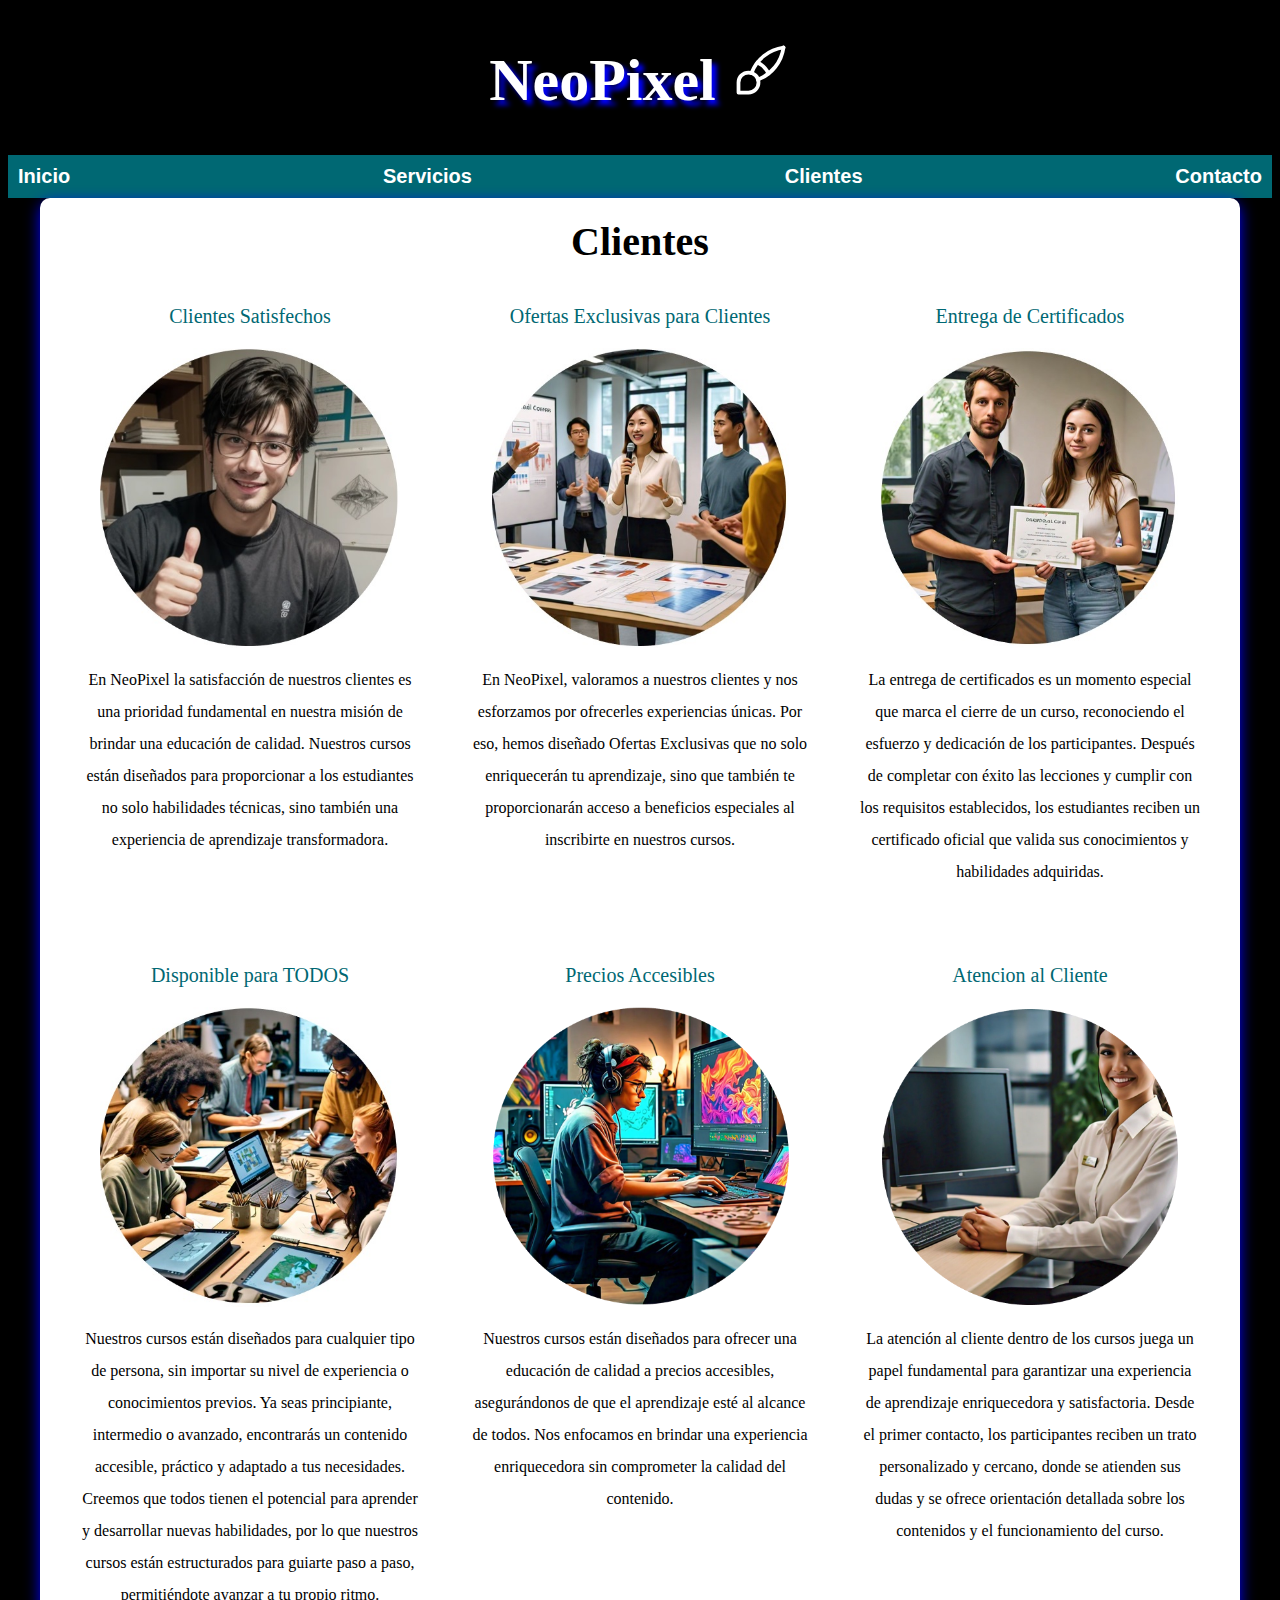
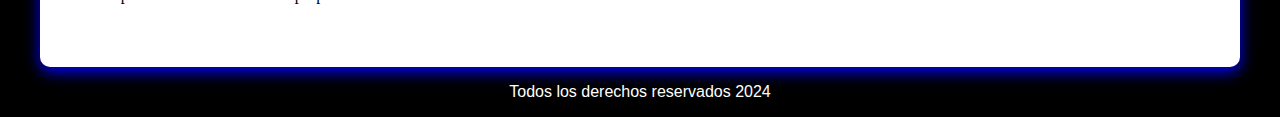
<file: clientes.html>
<!DOCTYPE html>
<html lang="en">
<head>
	<meta charset="UTF-8">
	<title>Diseñador</title>
	<link rel="stylesheet" type="text/css" href="styles.css">
	<link href="https://cdn.jsdelivr.net/npm/@tabler/icons@latest/iconfont/tabler-icons.min.css" rel="styles.css">
	<meta name="viewport" content="width=device-width, initial-scale=1.0">

</head>
<body>
	<header>
		<h1>NeoPixel <svg xmlns="http://www.w3.org/2000/svg" class="icon icon-tabler icon-tabler-brush" width="60" height="60" viewBox="0 0 24 24" stroke-width="1.5" stroke="#ffffff" fill="none" stroke-linecap="round" stroke-linejoin="round">
  <path stroke="none" d="M0 0h24v24H0z" fill="none"/>
  <path d="M3 21v-4a4 4 0 1 1 4 4h-4" />
  <path d="M21 3a16 16 0 0 0 -12.8 10.2" />
  <path d="M21 3a16 16 0 0 1 -10.2 12.8" />
  <path d="M10.6 9a9 9 0 0 1 4.4 4.4" />
</svg></h1>
	</header>

	<div class="nav-bg">
	<nav class="navegacion-principal contenerdor">
	<a href="Index.html">Inicio</a>
    <a href="Servicios.html">Servicios</a>
    <a href="clientes.html">Clientes</a>
    <a href="contacto.html">Contacto</a>
	</nav>	
	</div>

    <main id="servicios" class="contenedor sombra">
	<section id="clientes">
		<h2 style="font-size: 40px; text-align: center; font-family: Ready for Fall">Clientes</h2>
		 <div class="servicios">
            <section class="servicio">
            	 <h3>Clientes Satisfechos</h3>
            	 <img  width="300" height="300" src="satisfaccion.jpg">
            	<p style="font-family: Note Paper">En NeoPixel la satisfacción de nuestros clientes es una prioridad fundamental en nuestra misión de brindar una educación de calidad. Nuestros cursos están diseñados para proporcionar a los estudiantes no solo habilidades técnicas, sino también una experiencia de aprendizaje transformadora. </p>
	</section>
            <section class="servicio">
            	 <h3>Ofertas Exclusivas para Clientes</h3>
            	 <img  width="300" height="300" src="OFERTAS.jpg">
            	<p style="font-family: Note Paper">En NeoPixel, valoramos a nuestros clientes y nos esforzamos por ofrecerles experiencias únicas. Por eso, hemos diseñado Ofertas Exclusivas que no solo enriquecerán tu aprendizaje, sino que también te proporcionarán acceso a beneficios especiales al inscribirte en nuestros cursos.</p>
	</section>
            <section class="servicio">
            	 <h3>Entrega de Certificados</h3>
            	 <img  width="300" height="300" src="certificado.jpg">
            	<p style="font-family: Note Paper">La entrega de certificados es un momento especial que marca el cierre de un curso, reconociendo el esfuerzo y dedicación de los participantes. Después de completar con éxito las lecciones y cumplir con los requisitos establecidos, los estudiantes reciben un certificado oficial que valida sus conocimientos y habilidades adquiridas.</p>
	</section>
            <section class="servicio">
            	 <h3>Disponible para TODOS</h3>
            	 <img  width="300" height="300" src="diversidad.jpg">
            	<p style="font-family: Note Paper">Nuestros cursos están diseñados para cualquier tipo de persona, sin importar su nivel de experiencia o conocimientos previos. Ya seas principiante, intermedio o avanzado, encontrarás un contenido accesible, práctico y adaptado a tus necesidades. Creemos que todos tienen el potencial para aprender y desarrollar nuevas habilidades, por lo que nuestros cursos están estructurados para guiarte paso a paso, permitiéndote avanzar a tu propio ritmo.</p>
	</section>
	<section class="servicio">
		 <h3>Precios Accesibles</h3>
		 <img  width="300" height="300" src="precio.png">
            	<p style="font-family: Note Paper">Nuestros cursos están diseñados para ofrecer una educación de calidad a precios accesibles, asegurándonos de que el aprendizaje esté al alcance de todos. Nos enfocamos en brindar una experiencia enriquecedora sin comprometer la calidad del contenido.</p>
	</section>
	<section class="servicio">
		 <h3>Atencion al Cliente</h3>
		  <img  width="300" height="300" src="atencion.png">
            	<p style="font-family: Note Paper">La atención al cliente dentro de los cursos juega un papel fundamental para garantizar una experiencia de aprendizaje enriquecedora y satisfactoria. Desde el primer contacto, los participantes reciben un trato personalizado y cercano, donde se atienden sus dudas y se ofrece orientación detallada sobre los contenidos y el funcionamiento del curso.</p>
	</section>
	</div>
</main>
	<footer class="footer">
	<p>Todos los derechos reservados 2024</p>
	</footer>

</body>
</html>
</file>
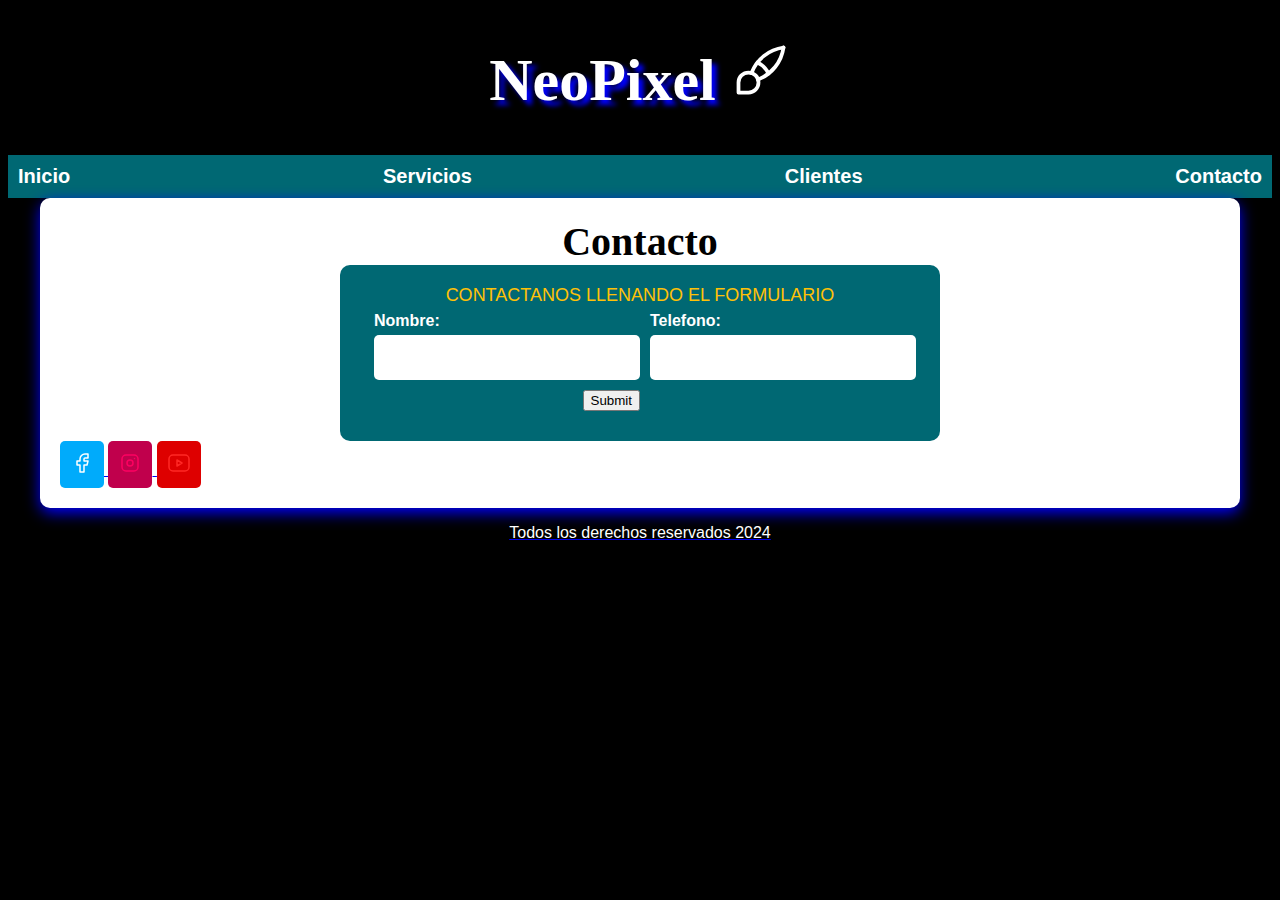
<file: contacto.html>
<!DOCTYPE html>
<html lang="en">
<head>
	<meta charset="UTF-8">
	<title>Diseñador</title>
	<link rel="stylesheet" type="text/css" href="styles.css">
	<link href="https://cdn.jsdelivr.net/npm/@tabler/icons@latest/iconfont/tabler-icons.min.css" rel="styles.css">
	<meta name="viewport" content="width=device-width, initial-scale=1.0">

</head>
<body>
	<header>
		<h1>NeoPixel <svg xmlns="http://www.w3.org/2000/svg" class="icon icon-tabler icon-tabler-brush" width="60" height="60" viewBox="0 0 24 24" stroke-width="1.5" stroke="#ffffff" fill="none" stroke-linecap="round" stroke-linejoin="round">
  <path stroke="none" d="M0 0h24v24H0z" fill="none"/>
  <path d="M3 21v-4a4 4 0 1 1 4 4h-4" />
  <path d="M21 3a16 16 0 0 0 -12.8 10.2" />
  <path d="M21 3a16 16 0 0 1 -10.2 12.8" />
  <path d="M10.6 9a9 9 0 0 1 4.4 4.4" />
</svg></h1>
	</header>

	<div class="nav-bg">
	<nav class="navegacion-principal contenerdor">
	<a href="Index.html">Inicio</a>
    <a href="Servicios.html">Servicios</a>
    <a href="clientes.html">Clientes</a>
    <a href="contacto.html">Contacto</a>
	</nav>	
	</div>

<main id="servicios" class="contenedor sombra">
	<section id="contacto">
	<h2 style="font-size: 40px; text-align: center; font-family: Ready for Fall">Contacto</h2>
	
	<form class="formulario">
		<fieldset>
			<legend>Contactanos llenando el formulario</legend>
			<div class="contenedor-campos">
				<div class="campo">
				<label>Nombre:</label>
				<input type="text" class="input-text">
				</div>

				<div class="campo">
				<label>Telefono:</label>
				<input type="text" class="input-text">
				</div>

				<div class="alinear-derecha flex">
				<input type="submit" name="boton w-sm-100">
			    </div>
</div>


		</fieldset>
	</form>
</section>
<div>
	<a href="https://www.facebook.com/profile.php?id=100012261849910&mibextid=ZbWKwL">
	<button style="background-color: #00abfb; border: none; padding: 10px; border-radius: 5px; cursor: pointer;">
  <svg xmlns="http://www.w3.org/2000/svg" class="icon icon-tabler icon-tabler-brand-facebook" width="24" height="24" viewBox="0 0 24 24" stroke-width="1.5" stroke="#ffffff" fill="none" stroke-linecap="round" stroke-linejoin="round">
    <path stroke="none" d="M0 0h24v24H0z" fill="none"/>
    <path d="M7 10v4h3v7h4v-7h3l1 -4h-4v-2a1 1 0 0 1 1 -1h3v-4h-3a5 5 0 0 0 -5 5v2h-3" />
  </svg>
</button>

<a href="https://www.instagram.com/ferchymache">
	<button style="background-color: #c0004c; border: none; padding: 10px; border-radius: 5px; cursor: pointer;">
  <svg xmlns="http://www.w3.org/2000/svg" class="icon icon-tabler icon-tabler-brand-instagram" width="24" height="24" viewBox="0 0 24 24" stroke-width="1.5" stroke="#fd0061" fill="none" stroke-linecap="round" stroke-linejoin="round">
  <path stroke="none" d="M0 0h24v24H0z" fill="none"/>
  <path d="M4 4m0 4a4 4 0 0 1 4 -4h8a4 4 0 0 1 4 4v8a4 4 0 0 1 -4 4h-8a4 4 0 0 1 -4 -4z" />
  <path d="M12 12m-3 0a3 3 0 1 0 6 0a3 3 0 1 0 -6 0" />
  <path d="M16.5 7.5l0 .01" />
</svg>
</button>

<a href="https://youtube.com/@fernandamercado3011?si=-lGwWTF260q_RmXG">
	<button style="background-color: #de0000; border: none; padding: 10px; border-radius: 5px; cursor: pointer;">
  <svg xmlns="http://www.w3.org/2000/svg" class="icon icon-tabler icon-tabler-brand-youtube" width="24" height="24" viewBox="0 0 24 24" stroke-width="1.5" stroke="#ff2825" fill="none" stroke-linecap="round" stroke-linejoin="round">
  <path stroke="none" d="M0 0h24v24H0z" fill="none"/>
  <path d="M2 8a4 4 0 0 1 4 -4h12a4 4 0 0 1 4 4v8a4 4 0 0 1 -4 4h-12a4 4 0 0 1 -4 -4v-8z" />
  <path d="M10 9l5 3l-5 3z" />
</svg>

</div>

	</main>
	<footer class="footer">
	<p>Todos los derechos reservados 2024</p>
	</footer>

</body>
</html>
</file>
<file: styles.css>
:root {
    --blanco: #ffffff;
    --oscuro: #212121;
    --primario: #FFC107;
    --secundario: #006873;
    --gris: #757575;
    --grisClaro: #DFE9F3;
}
/* Globales */
html {
    font-size: 62.5%;
    box-sizing: border-box; /* Hack para Box Model */
    scroll-snap-type: y mandatory;
}
/* Scroll Snap */
.servicios,
.navegacion-principal,
.formulario {
    scroll-snap-align: center;
    scroll-snap-stop: always;
}

*, *:before, *:after {
    box-sizing: inherit;
}

body {
    font-size: 16px; /* 1rem = 10px */
    font-family: 'Krub', sans-serif;
    background-color: black;
}

.contenedor {
    max-width: 120rem;
    margin: 0 auto;
}

.boton {
    background-color: var(--secundario);
    color: var(--blanco);
    padding: 1rem 3rem;
    margin-top: 3rem;
    font-size: 2rem;
    text-decoration: none;
    text-transform: uppercase;
    font-weight: bold;
    border-radius: .5rem;
    width: 90%;
    text-align: center;
    border: none;
}

@media (min-width: 768px) {
    .boton {
        width: auto;
    }
}

.boton:hover {
    cursor: pointer;
}

.sombra {
    box-shadow: 0px 5px 15px 0px blue;
    background-color: var(--blanco);
    padding: 2rem;
    border-radius: 1rem;
}


/* Tipografia */
h1 {
     font-family: Surfing Capital;
    font-size: 60px;
    text-shadow: 5px 5px 5px blue;
    color: var(--blanco);
}

h2 {
    margin: 0;
}

h3 {
    font-family: Sugar Recipe;
    font-size: 20px;
}

h1,h2,h3 {
    text-align: center;
}

/* Titulos */
.titulo span {
    font-size: 2rem;
}

/* Utilidades */
.w-sm-100 {
    width: 100%;
}

@media (min-width: 768px) {
    .w-sm-100 {
        width: auto;
    }
}

.flex {
    display: flex;
}

.alinear-derecha {
    justify-content: flex-end;
}

/* Navegacion Principal */
.nav-bg {
    background-color: var(--secundario);
}

.navegacion-principal {
    display: flex;
    flex-direction: column;
}

@media (min-width: 768px) {
    .navegacion-principal {
        flex-direction: row;
        justify-content: space-between;
    }
}

.navegacion-principal a {
    display: block;
    text-align: center;
    color: var(--blanco);
    text-decoration: none;
    font-size: 2rem;
    font-weight: 700;
    padding: 1rem;
}

.navegacion-principal a:hover {
    background-color: var(--primario);
    color: var(--oscuro);
}

/* Hero */
.hero {
    background-image: url(hero.jpeg);
    background-repeat: no-repeat;
    background-size: cover;
    height: 450px;
    position: relative;
    margin-bottom: 2rem;
}

.contenido-hero {
    position: absolute;
    background-color: rgba(0,0,0,0.7); /* Anterior */
    width: 100%;
    height: 100%;
    display: flex;
    flex-direction: column;
    align-items: center;
    justify-content: center;
}

.contenido-hero h2, 
.contenido-hero p {
    color: var(--blanco);
}

.contenido-hero .ubicacion {
    display: flex;
    align-items: center;
    justify-content: center;
    gap: 1rem; /* Espacio entre el icono y el texto */

}

.contenido-hero .icono-ubicacion {
    width: 24px;
    height: 32px;
}

/* Estilo para el botón con el icono de LinkedIn */
.boton {
    display: inline-flex;
    align-items: center;
    gap: 5px; /* Espacio entre el icono y el texto */
    padding: 10px 20px;
    background-color: var(--secundario);
    color: white;
    text-decoration: none;
    border-radius: 5px;
}

.boton svg {
    width: 30px;
    height: 35px;
}

/* Servicios */
@media (min-width: 768px) {
    .servicios {
        display: grid;
        grid-template-columns: repeat(3, 1fr);
        column-gap: 1rem;
    }
}

.servicio {
    display: flex;
    flex-direction: column;
    align-items: center;
    transition: transform 0.3s ease, box-shadow 0.3s ease; /* Transiciones suaves */
    margin: 20px; /* Espaciado */
    border-radius: 8px; /* Bordes redondeados */
}

.servicio h3 {
    color: var(--secundario);
    font-weight: normal;
    transition: transform 0.3s ease, box-shadow 0.3s ease; /* Transiciones suaves */
    margin: 20px; /* Espaciado */
    border-radius: 8px; /* Bordes redondeados */
}

.servicio p {
    line-height: 2;
    text-align: center;
    transition: transform 0.3s ease, box-shadow 0.3s ease; /* Transiciones suaves */
    border-radius: 8px; /* Bordes redondeados */
}
.servicio:hover {
    transform: translateY(-10px); /* Eleva el elemento */
    box-shadow: 0 10px 20px rgba(0, 0, 0, 0.5), 
                0 20px 40px rgba(0, 0, 0, 0.3); /* Sombra degradada */
}

.servicio .iconos {
    height: 15rem;
    width: 15rem;
    background-color: var(--primario);
    border-radius: 50%;
    display: flex;
    justify-content: space-evenly;
    align-items: center;
}

/* Contacto */
.formulario {
    background-color: var(--secundario);
    width: min(60rem, 100%); /* Utilizar el valor más pequeño */
    margin: 0 auto;
    padding: 2rem;
    border-radius: 1rem;
}

.formulario fieldset {
    border: none;
}

.formulario legend {
    text-align: center;
    font-size: 1.8rem;
    text-transform: uppercase;
    
    color: var(--primario);
}

@media (min-width: 768px) {
    .contenedor-campos {
        display: grid;
        grid-template-columns: 50% 50%;
        column-gap: 1rem;
    }

    .campo:nth-child(3),
    .campo:nth-child(4) {
        grid-column: 1 / 3;
    }
}

.campo {
    margin-bottom: 1rem;
}

.campo label {
    color: var(--blanco);
    font-weight: bold;
    margin-bottom: .5rem;
    display: block;
}

.campo textarea {
    height: 20rem;
}

.input-text {
    width: 100%;
    border: none;
    padding: 1.5rem;
    border-radius: .5rem;
}

/* Footer */
.footer {
    text-align: center;
    color: white;
}
</file>
